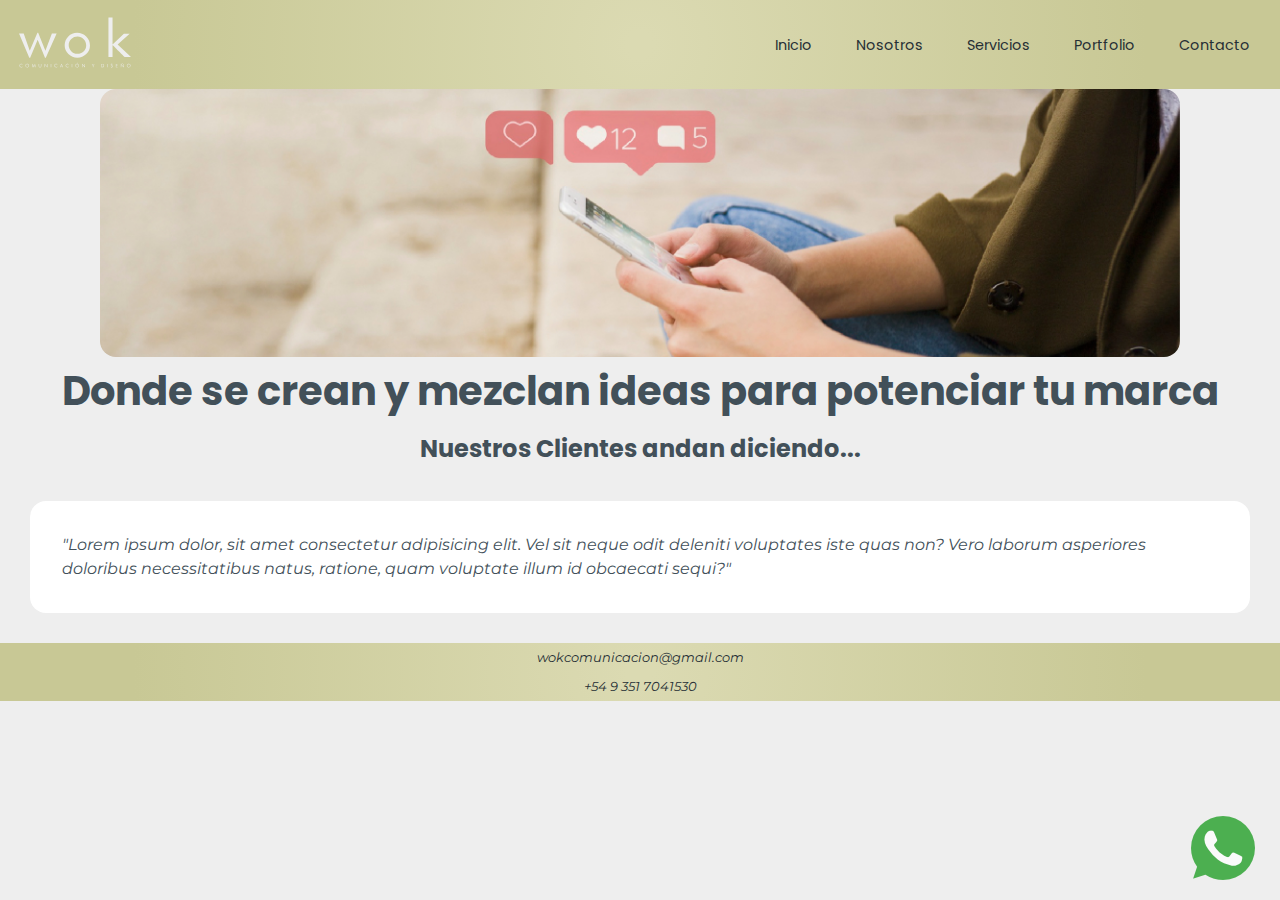
<file: index.html>
<!DOCTYPE html>
<html lang="en">
<head>
    <meta charset="UTF-8">
    <meta name="viewport" content="width=device-width, initial-scale=1.0">
    <link rel="preconnect" href="https://fonts.googleapis.com">
    <link rel="preconnect" href="https://fonts.gstatic.com" crossorigin>
    <link href="https://fonts.googleapis.com/css2?family=Montserrat&family=Poppins:wght@400;700&display=swap" rel="stylesheet">
    <link href="https://cdn.jsdelivr.net/npm/bootstrap@5.3.1/dist/css/bootstrap.min.css" rel="stylesheet" integrity="sha384-4bw+/aepP/YC94hEpVNVgiZdgIC5+VKNBQNGCHeKRQN+PtmoHDEXuppvnDJzQIu9" crossorigin="anonymous">
    <link rel="stylesheet" href="./css/estilo.css">
    <link rel="shortcut icon" href="./images/favicon.svg" type="image/x-icon">
    <title>Wok Comunicación y Diseño</title>
</head>
<body>
    <header>
        <a href="index.html"><img class="logoWok" src="./images/logowok.svg" alt="Logo Wok">
        <nav>
            <ul class="menu">
                <li>
                    <a href="index.html">Inicio</a>
                </li>
                <li>
                    <a href="./pages/nosotros.html">Nosotros</a>
                </li>
                <li>
                    <a href="./pages/servicios.html">Servicios</a>
                </li>
                <li>
                    <a href="./pages/portfolio.html">Portfolio</a>
                </li>
                <li>
                    <a href="./pages/contacto.html">Contacto</a>
                </li>
            </ul>
        </nav>
    </header>

    <main>
        <div>
            <img class= iconoWhatsapp src="./images/iconowhatsapp.png" alt="icono whatsapp">
        </div>
        <section class="sectionImage">
            <img class="banner1" src="./images/banner1.jpg" alt="banner1">
        </section>
        <section>
            <h1>Donde se crean y mezclan ideas para potenciar tu marca<h1>
        </section>
        <section>
            <h2>Nuestros Clientes andan diciendo...</h2>
            <div class=cajaComent> 
                <section class="parrafoComent">
                    <p>"Lorem ipsum dolor, sit amet consectetur adipisicing elit. Vel sit neque odit deleniti voluptates iste quas non? Vero laborum asperiores doloribus necessitatibus natus, ratione, quam voluptate illum id obcaecati sequi?"</p>
                </section>  
            </div>
            
        </section>
    </main>

    <footer>
        <h4>
            wokcomunicacion@gmail.com
        </h4>
        <h4>
            +54 9 351 7041530
        </h4>
    </footer>
    <script src="https://cdn.jsdelivr.net/npm/bootstrap@5.3.1/dist/js/bootstrap.bundle.min.js" integrity="sha384-HwwvtgBNo3bZJJLYd8oVXjrBZt8cqVSpeBNS5n7C8IVInixGAoxmnlMuBnhbgrkm" crossorigin="anonymous"></script>
</body>
</html>
</file>
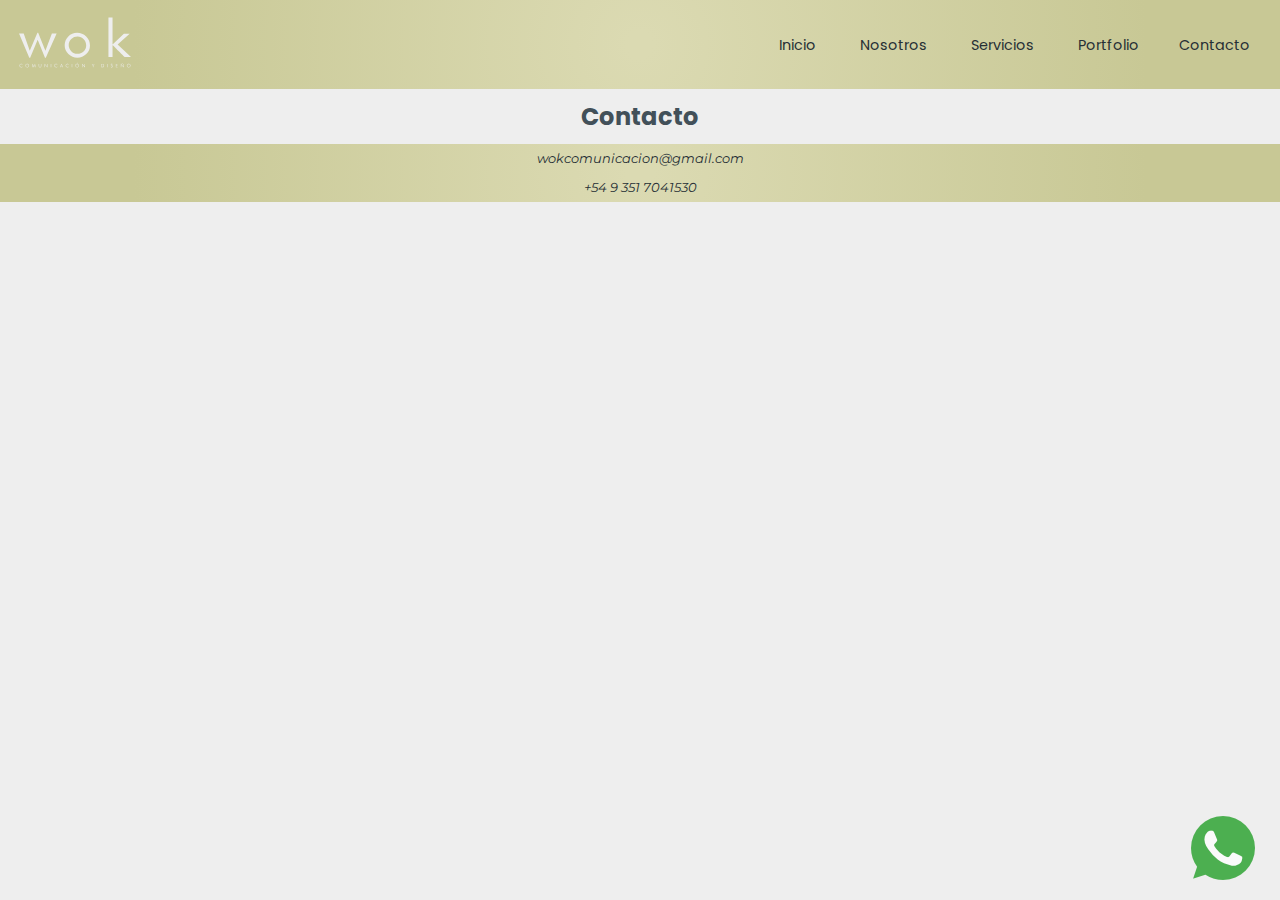
<file: pages/contacto.html>
<!DOCTYPE html>
<html lang="en">
<head>
    <meta charset="UTF-8">
    <meta name="viewport" content="width=device-width, initial-scale=1.0">
    <link rel="preconnect" href="https://fonts.googleapis.com">
    <link rel="preconnect" href="https://fonts.gstatic.com" crossorigin>
    <link href="https://fonts.googleapis.com/css2?family=Montserrat&family=Poppins:wght@400;700&display=swap" rel="stylesheet">
    <link rel="stylesheet" href="../css/estilo.css">
    <link rel="shortcut icon" href="../images/favicon.svg" type="image/x-icon">
    <title>Wok Comunicación y Diseño</title>
</head>
<body>
    <header>
        <a href="../index.html"><img class="logoWok" src="../images/logowok.svg" alt="Logo Wok">
        <nav>
            <ul class="menu">
                <li>
                    <a href="../index.html">Inicio</a>
                </li>
                <li>
                    <a href="nosotros.html">Nosotros</a>
                </li>
                <li>
                    <a href="servicios.html">Servicios</a>
                </li>
                <li>
                    <a href="portfolio.html">Portfolio</a>
                <li>
                    <a href="contacto.html">Contacto</a>
                </li>
            </ul>
        </nav>
    </header>
    
    <main>
        <div>
            <img class= iconoWhatsapp src="../images/iconowhatsapp.png" alt="icono whatsapp">
        </div>
        <section>
            <h2>
                Contacto
            </h2>
        </section>
    </main>
   
    <footer>
        <h4>
            wokcomunicacion@gmail.com
        </h4>
        <h4>
            +54 9 351 7041530
        </h4>
    </footer>
</body>
</html>
</file>
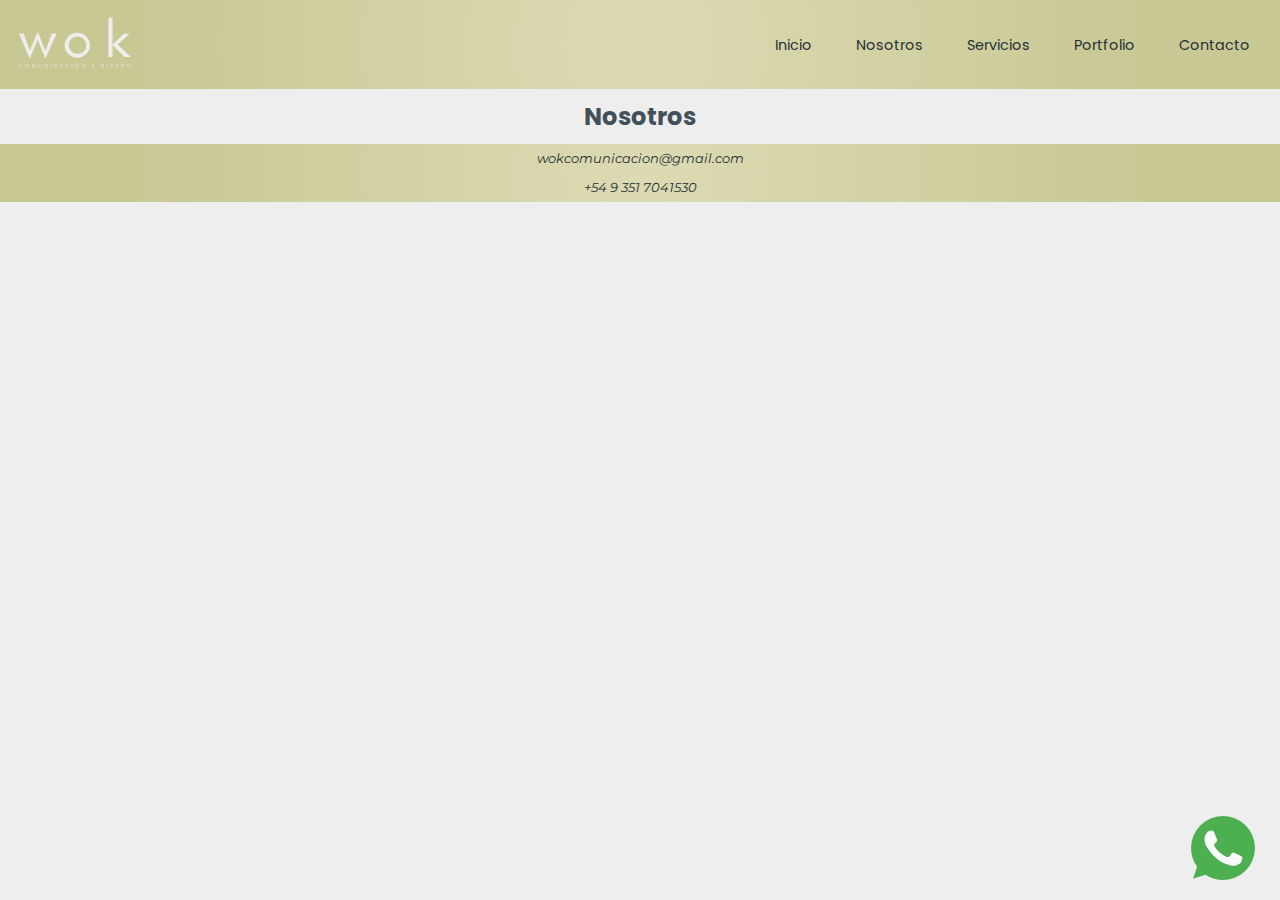
<file: pages/nosotros.html>
<!DOCTYPE html>
<html lang="en">
<head>
    <meta charset="UTF-8">
    <meta name="viewport" content="width=device-width, initial-scale=1.0">
    <link rel="preconnect" href="https://fonts.googleapis.com">
    <link rel="preconnect" href="https://fonts.gstatic.com" crossorigin>
    <link href="https://fonts.googleapis.com/css2?family=Montserrat&family=Poppins:wght@400;700&display=swap" rel="stylesheet">
    <link rel="stylesheet" href="../css/estilo.css">
    <link rel="shortcut icon" href="../images/favicon.svg" type="image/x-icon">
    <title>Wok Comunicación y Diseño</title>
</head>
<body>
    <header>
        <a href="../index.html"><img class="logoWok" src="../images/logowok.svg" alt="Logo Wok">
        <nav>
            <ul class="menu">
                <li>
                    <a href="../index.html">Inicio</a>
                </li>
                <li>
                    <a href="nosotros.html">Nosotros</a>
                </li>
                <li>
                    <a href="servicios.html">Servicios</a>
                </li>
                <li> 
                    <a href="portfolio.html">Portfolio</a>
                </li>
                <li>
                    <a href="contacto.html">Contacto</a>
                </li>
            </ul>
        </nav>
    </header>

    <main>
        <div>
            <img class= iconoWhatsapp src="../images/iconowhatsapp.png" alt="icono whatsapp">
        </div>
        <section>
            <h2>
                Nosotros
            </h2>
    </main>

    <footer>
        <h4>
            wokcomunicacion@gmail.com
        </h4>
        <h4>
            +54 9 351 7041530
        </h4>
    </footer>
</body>
</html>
</file>
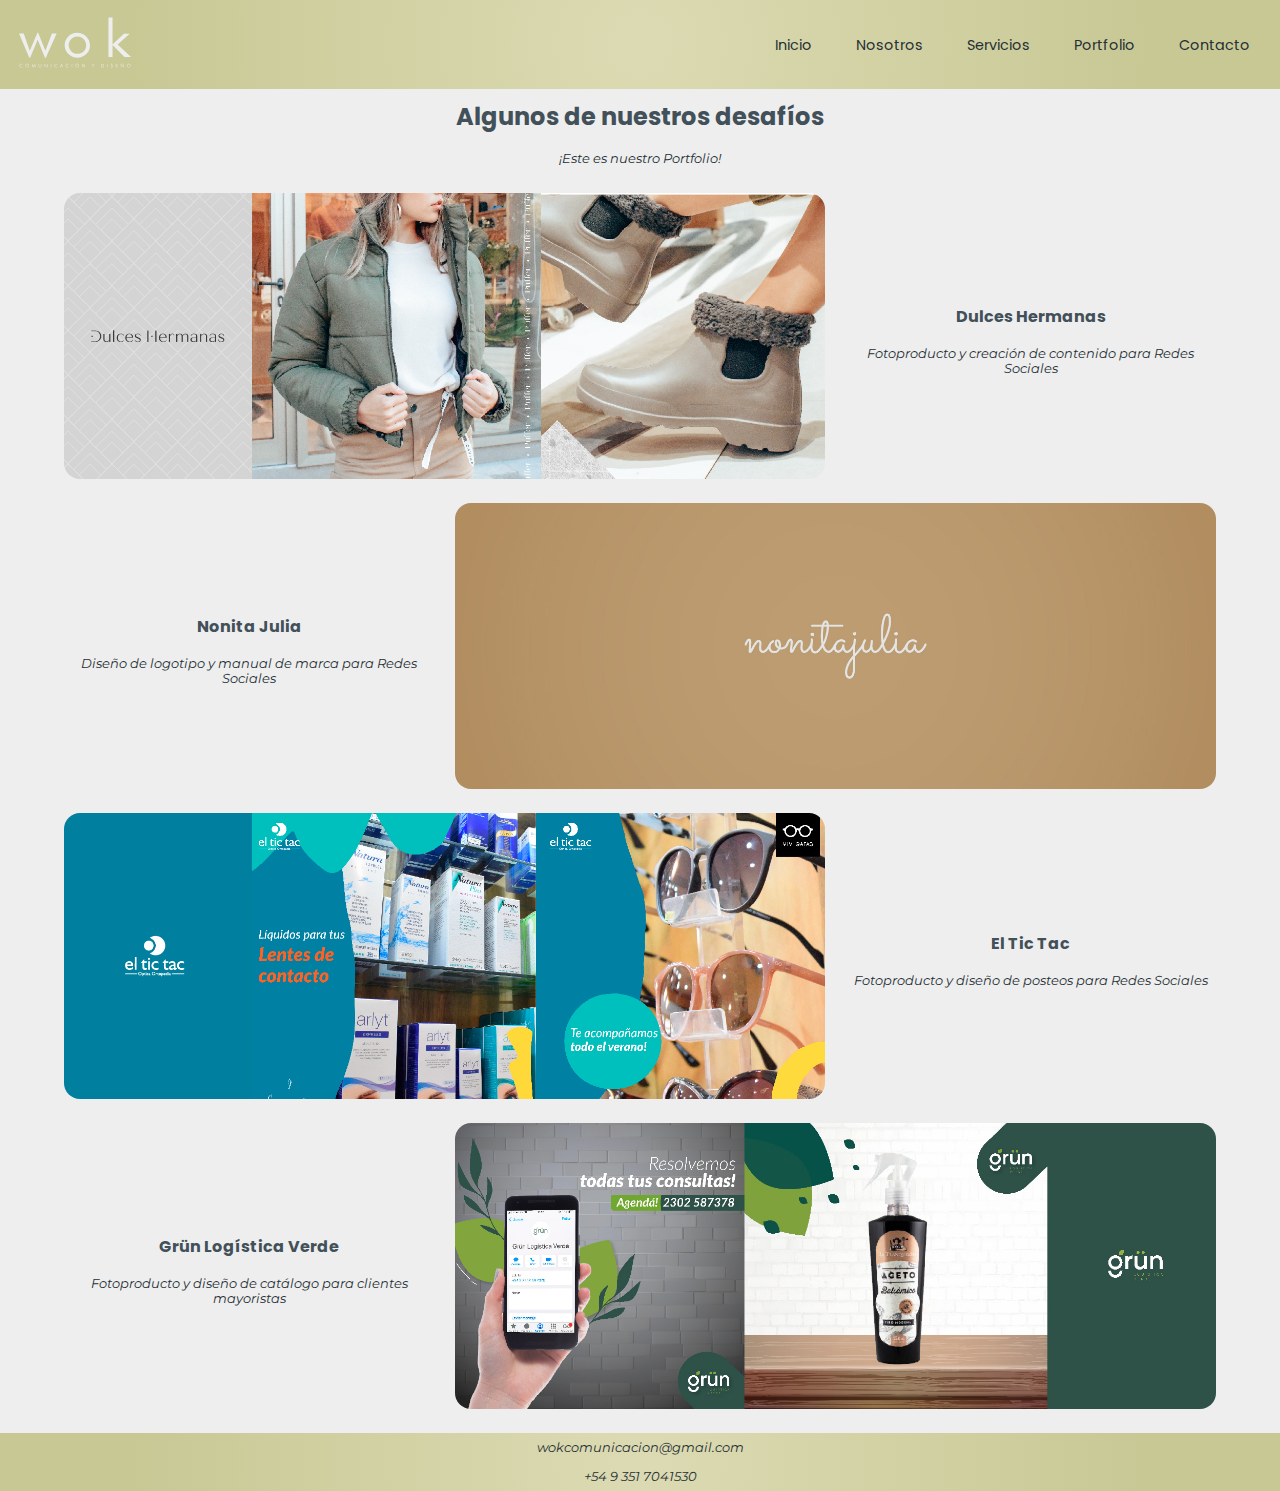
<file: pages/portfolio.html>
<!DOCTYPE html>
<html lang="en">
<head>
    <meta charset="UTF-8">
    <meta name="viewport" content="width=device-width, initial-scale=1.0">
    <link rel="preconnect" href="https://fonts.googleapis.com">
    <link rel="preconnect" href="https://fonts.gstatic.com" crossorigin>
    <link href="https://fonts.googleapis.com/css2?family=Montserrat&family=Poppins:wght@400;700&display=swap" rel="stylesheet">
    <link href="https://cdn.jsdelivr.net/npm/bootstrap@5.3.1/dist/css/bootstrap.min.css" rel="stylesheet" integrity="sha384-4bw+/aepP/YC94hEpVNVgiZdgIC5+VKNBQNGCHeKRQN+PtmoHDEXuppvnDJzQIu9" crossorigin="anonymous">
    <link rel="stylesheet" href="../css/estilo.css">
    <link rel="shortcut icon" href="../images/favicon.svg" type="image/x-icon">
    <title>Wok Comunicación y Diseño</title>
</head>
<body>
    <header>
            <a href="../index.html"><img class="logoWok" src="../images/logowok.svg" alt="Logo Wok">
            <nav>
                <ul class="menu">
                    <li><a href="../index.html">Inicio</a></li>
                    <li><a href="nosotros.html">Nosotros</a></li>
                    <li><a href="servicios.html">Servicios</a></li>
                    <li><a href="portfolio.html">Portfolio</a></li>
                    <li><a href="contacto.html">Contacto</a></li>
                </ul>
            </nav>
    </header>
    <div>
        <h2>
            Algunos de nuestros desafíos
        </h2>
        <h4>
            ¡Este es nuestro Portfolio!
        </h4>
    </div>
    <section class="contenedorPortfolio">  
        <div class="hijo ab">
            <img class=pf src="../images/portfolio-09.jpg" alt="Dulces Hermanas">
        </div>
        <div class="hijo c">
            <h3>
                Dulces Hermanas
            </h3>
            <h4>
                Fotoproducto y creación de contenido para Redes Sociales
            </h4>
        </div>
        <div class="hijo d">
            <h3>
                Nonita Julia
            </h3>
            <h4>
                Diseño de logotipo y manual de marca para Redes Sociales
            </h4>
        </div>
        <div class="hijo ef">
            <img class=pf src="../images/portfolio-10.jpg" alt="Nonita Julia">
        </div>
        <div class="hijo gh">
            <img class=pf src="../images/portfolio-11.jpg" alt="El Tic Tac">
        </div>
        <div class="hijo i">
            <h3>
                El Tic Tac
            </h3>
            <h4>
                Fotoproducto y diseño de posteos para Redes Sociales
            </h4>
        </div>
        <div class="hijo j">
            <h3>
                Grün Logística Verde
            </h3>
            <h4>
                Fotoproducto y diseño de catálogo para clientes mayoristas
            </h4>
        </div>
        <div class="hijo kl">
            <img class=pf src="../images/portfolio-12.jpg" alt="Grun">
        </div>
    </section>

    <footer>
        <h4>
        wokcomunicacion@gmail.com
        </h4>
        <h4>
        +54 9 351 7041530
        </h4>
    </footer>
    <script src="https://cdn.jsdelivr.net/npm/bootstrap@5.3.1/dist/js/bootstrap.bundle.min.js" integrity="sha384-HwwvtgBNo3bZJJLYd8oVXjrBZt8cqVSpeBNS5n7C8IVInixGAoxmnlMuBnhbgrkm" crossorigin="anonymous"></script>
</body>
</html>
</file>
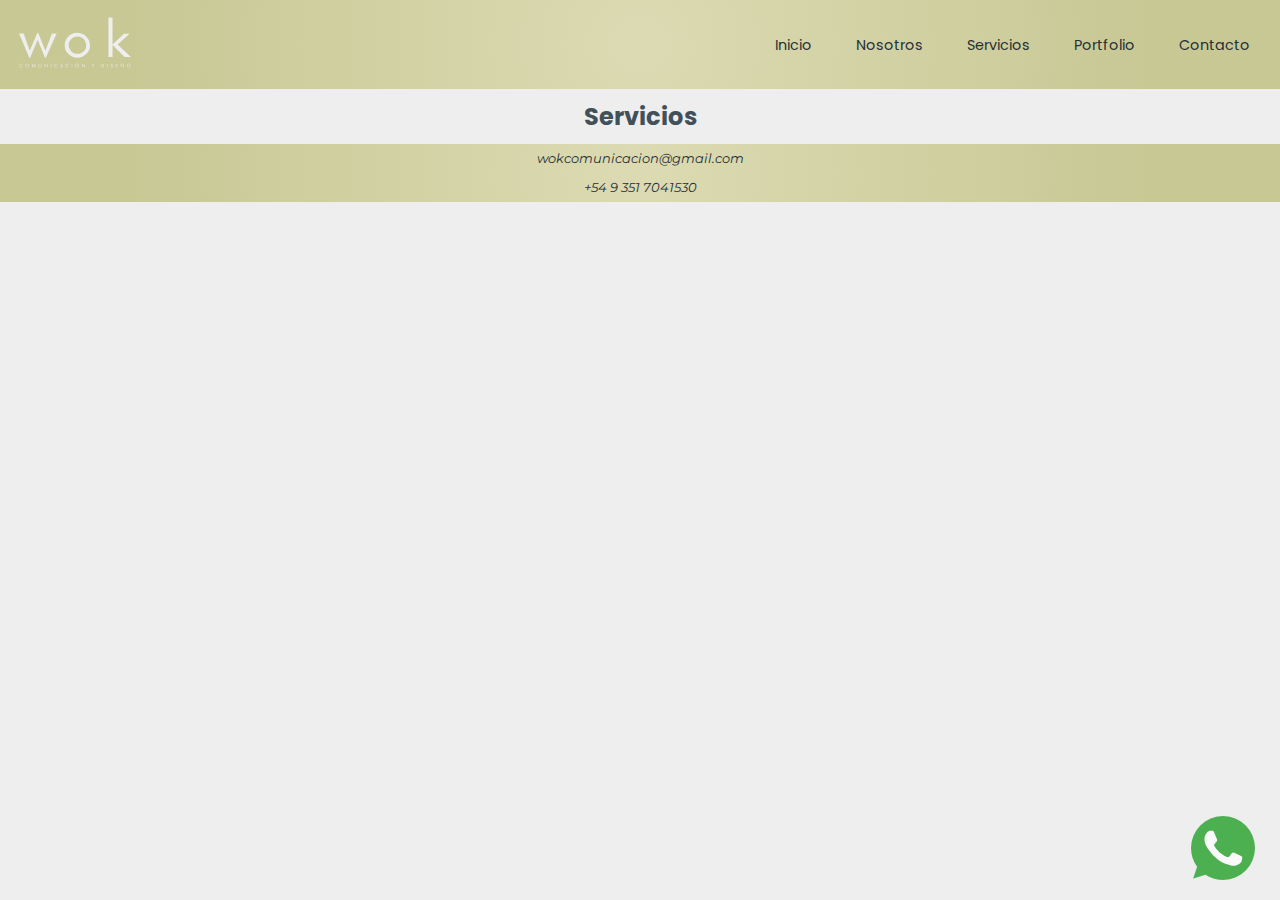
<file: pages/servicios.html>
<!DOCTYPE html>
<html lang="en">
<head>
    <meta charset="UTF-8">
    <meta name="viewport" content="width=device-width, initial-scale=1.0">
    <link rel="preconnect" href="https://fonts.googleapis.com">
    <link rel="preconnect" href="https://fonts.gstatic.com" crossorigin>
    <link href="https://fonts.googleapis.com/css2?family=Montserrat&family=Poppins:wght@400;700&display=swap" rel="stylesheet">
    <link rel="stylesheet" href="../css/estilo.css">
    <link rel="shortcut icon" href="../images/favicon.svg" type="image/x-icon">
    <title>Wok Comunicación y Diseño</title>
</head>
<body>
    <header>
        <a href="../index.html"><img class="logoWok" src="../images/logowok.svg" alt="Logo Wok">
        <nav>
            <ul class="menu">
                <li>
                    <a href="../index.html">Inicio</a>
                </li>
                <li>
                    <a href="nosotros.html">Nosotros</a>
                </li>
                <li>
                    <a href="servicios.html">Servicios</a>
                </li>
                <li>
                    <a href="portfolio.html">Portfolio</a>
                </li>
                <li>
                    <a href="contacto.html">Contacto</a>
                </li>
            </ul>
        </nav>
    </header>

    <main>
        <div>
            <img class= iconoWhatsapp src="../images/iconowhatsapp.png" alt="icono whatsapp">
        </div>
        <section>
            <h2>
                Servicios
            </h2>
        </section>
    </main>

    <footer>
        <h4>
            wokcomunicacion@gmail.com
        </h4>
        <h4>
            +54 9 351 7041530
        </h4>
    </footer>
</body>
</html>
</file>
<file: css/estilo.css>
*{
    margin:0;
    padding:0;
    box-sizing: border-box;
}
body{
    background-color: #eeeeee;
}
header{
    background: rgb(219,218,178);
    background: radial-gradient(circle, rgba(219,218,178,1) 2%, rgba(200,200,149,1) 79%);
    display: flex;
    justify-content: space-between;
}

/**Acá comienza la grid de Portfolio**/

.contenedorPortfolio{
    width: 90%;
    height: auto;
    margin: 20px auto;

    display: grid;
    grid-template-columns: repeat(3, 1fr);
    grid-template-rows: 1fr 1fr 1fr 1fr;
    gap: 20px;
    grid-template-areas:
    "ab ab c"
    "d ef ef"
    "gh gh i"
    "j kl kl"
    ;
}
.ab{
    grid-area: ab;
}
.c{
    grid-area: c;
    display: flex;
    justify-content: center;
    flex-direction: column;
}
.d{
    grid-area: d;
    display: flex;
    justify-content: center;
    flex-direction: column;
}
.ef{
    grid-area: ef;
}
.gh{
    grid-area: gh;
}
.i{
    grid-area: i;
    display: flex;
    justify-content: center;
    flex-direction: column;
}
.j{
    grid-area: j;
    display: flex;
    justify-content: center;
    flex-direction: column;
}
.kl{
    grid-area: kl;
}
.pf{
    width: 100%;
    border-radius: 1rem;
}
/**Acá termina la grid de Portfolio**/

footer{
    background: rgb(219,218,178);
    background: radial-gradient(circle, rgba(219,218,178,1) 2%, rgba(200,200,149,1) 79%);
    font-family: 'Poppins', sans-serif;
}
h1{
    font-size: 2.5rem;
    text-align: center;
    color: #425059;
    font-family: 'Poppins', sans-serif;
}
h2{
    font-size: 1.5rem;
    text-align: center;
    color: #425059;
    font-family: 'Poppins', sans-serif;
    padding: 5px;
    margin: 5px;
}
h3{
    font-size: 1rem;
    text-align: center;
    color: #425059;
    font-family: 'Poppins', sans-serif;
    font-weight: bold;
    padding: 5px;
    margin: 5px;
}
h4{
    font-size: 0.8rem;
    color: #262f35;
    padding: 7px;
    font-weight: normal;
    text-align: center;
    font-family: 'Montserrat', sans-serif;
    font-style: italic;
}
.logoWok{
    width: 150px;
    padding: 10px;
}
.menu{
    font-size: 90%;
    padding: 10px;
    font-family: 'Poppins', sans-serif;
    list-style: none;
    text-align: right;
}
.menu li{
    display: inline-block;
    text-align: right;
}
.menu li a{
    padding: 20px;
    color: #262f35;
    text-decoration: none;
    display: inline-block;
}
.menu li a:hover{
    color: #eeeeee;
    background-color: #262f35;
    border-radius: 10%;
}
.menu li a:active{
    color: #262f35;
    background-color: #eeeeee;
    border-radius: 10%;
}
.banner1{
    width: 1080px;
    border-radius: 1rem;
}
.sectionImage{
    text-align: center;
}
p{
    padding: 1rem;
    line-height: 1.5;
    color: #425059;
    font-family: 'Montserrat', sans-serif;
}
a{
    color: #262f35;
}
.parrafoComent{
    padding: 1rem;
    line-height: 1.5;
    color: #425059;
    font-family: 'Montserrat', sans-serif;
    font-style: italic;
}
.cajaComent{
    width: 200;
    height: 400;
    background-color: #ffffff;
    padding: 20;
    margin: 30px;
    border-radius: 1rem;
}
.iconoWhatsapp{
    position:fixed;
    bottom:20px;
    right:25px;
}

@media screen and (max-width:768px){
    .contenedorPortfolio{
        grid-template-columns: repeat(3, 1fr);
        grid-template-rows: 1fr 1fr 1fr 1fr;
        gap: 20px;
        grid-template-areas:
        "ab ab c"
        "d ef ef"
        "gh gh i"
        "j kl kl"
        ;
    } 
}
</file>
